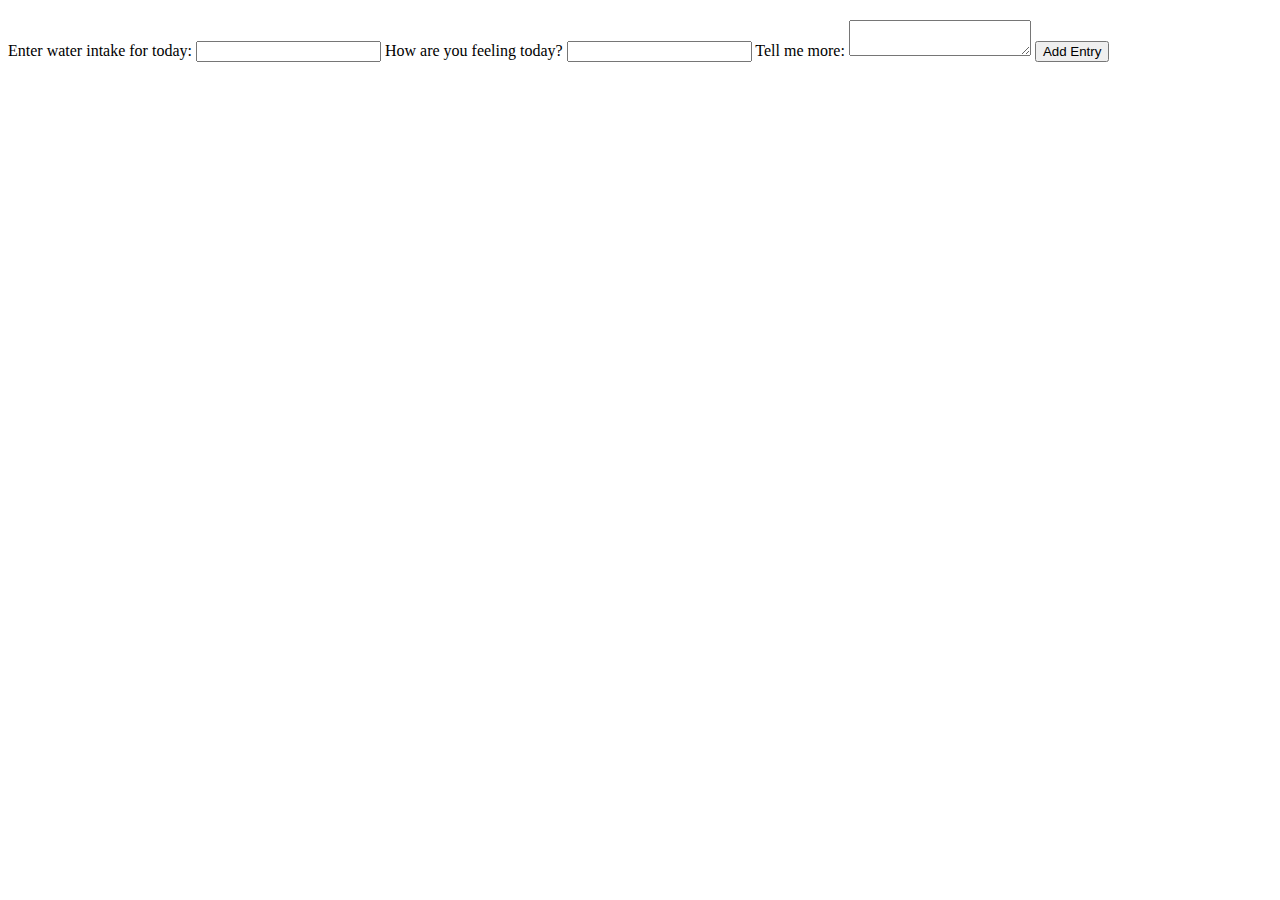
<file: src/main/resources/templates/addEntry.html>
<!DOCTYPE html>
<html lang="en" xmlns:th="https://www.thymeleaf.org/">
<head th:replace="fragments :: head">
</head>
<body class="container">
<nav th:replace="fragments :: navigation"></nav>
<h2 th:replace="fragments :: title"></h2>
<form class="form-horizontal" method="post" action="/allEntries">
    <label>Enter water intake for today: </label>
    <input class="form-control" type="text" name="dailyWaterLog">
    <label>How are you feeling today? </label>
    <input class="form-control" type="text" name="mood">
    <label>Tell me more: </label>
    <textarea class="form-control" name="detailedEntry"></textarea>
    <input type="submit" value="Add Entry">
</form>

</body>
<footer th:replace="fragments :: footer"></footer>
</html>
</file>
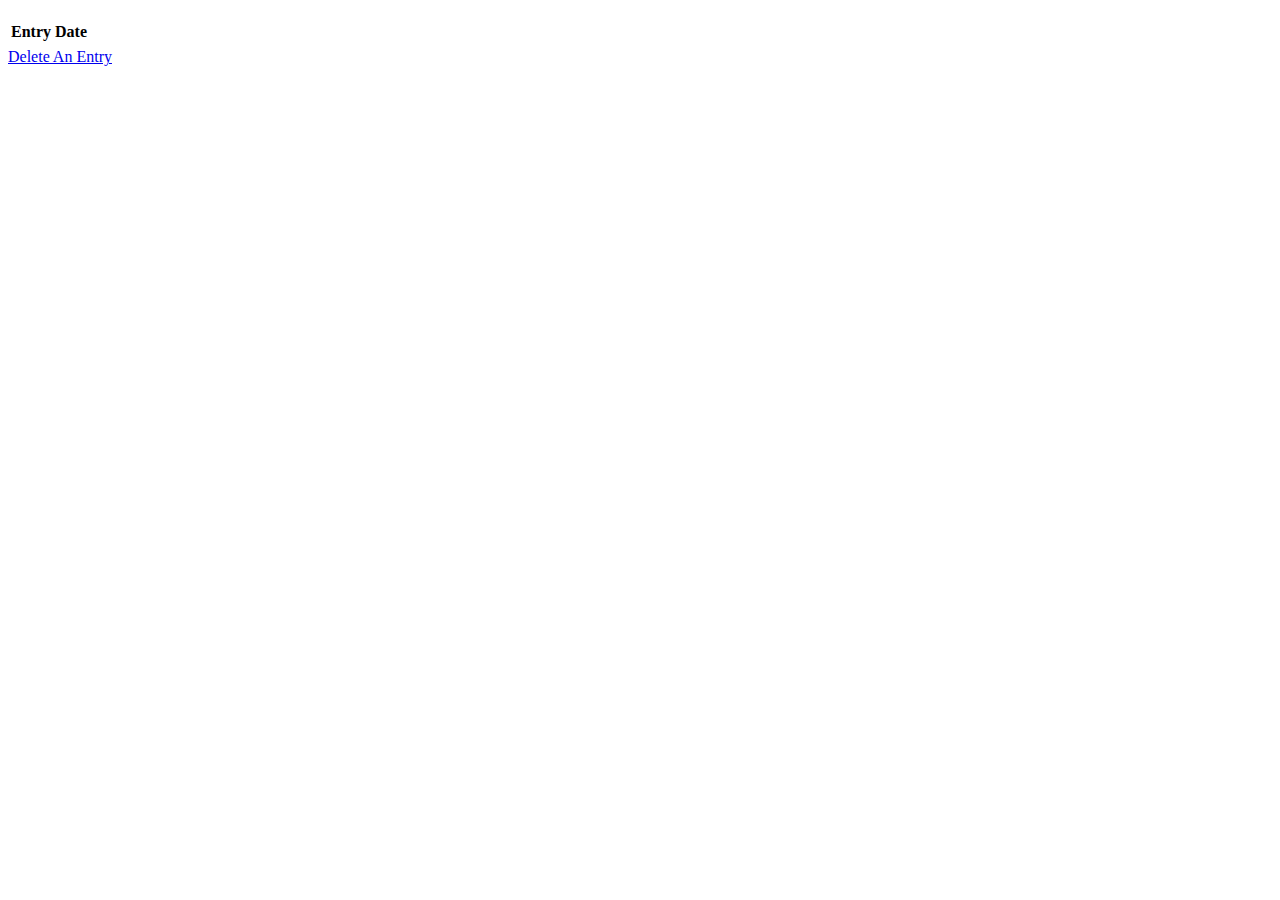
<file: src/main/resources/templates/allEntries.html>
<!DOCTYPE html>
<html lang="en" xmlns:th="https://www.thymeleaf.org/">
<head th:replace="fragments :: head">
</head>
<body class="container">
<nav th:replace="fragments :: navigation"></nav>
<h2 th:replace="fragments :: title"></h2>
<table class="table table-striped">
    <thead>
    <tr>
        <th>Entry Date</th>
    </tr>
    </thead>
    <tr th:each="entry : ${entries}">
        <td ><a class="detail-link" th:href="'/detail?entryId= ' + ${entry.id}" th:text="${entry.today}"></a></td>
    </tr>
</table>
<a href="/delete">Delete An Entry</a>
</body>
<footer th:replace="fragments :: footer"></footer>
</html>
</file>
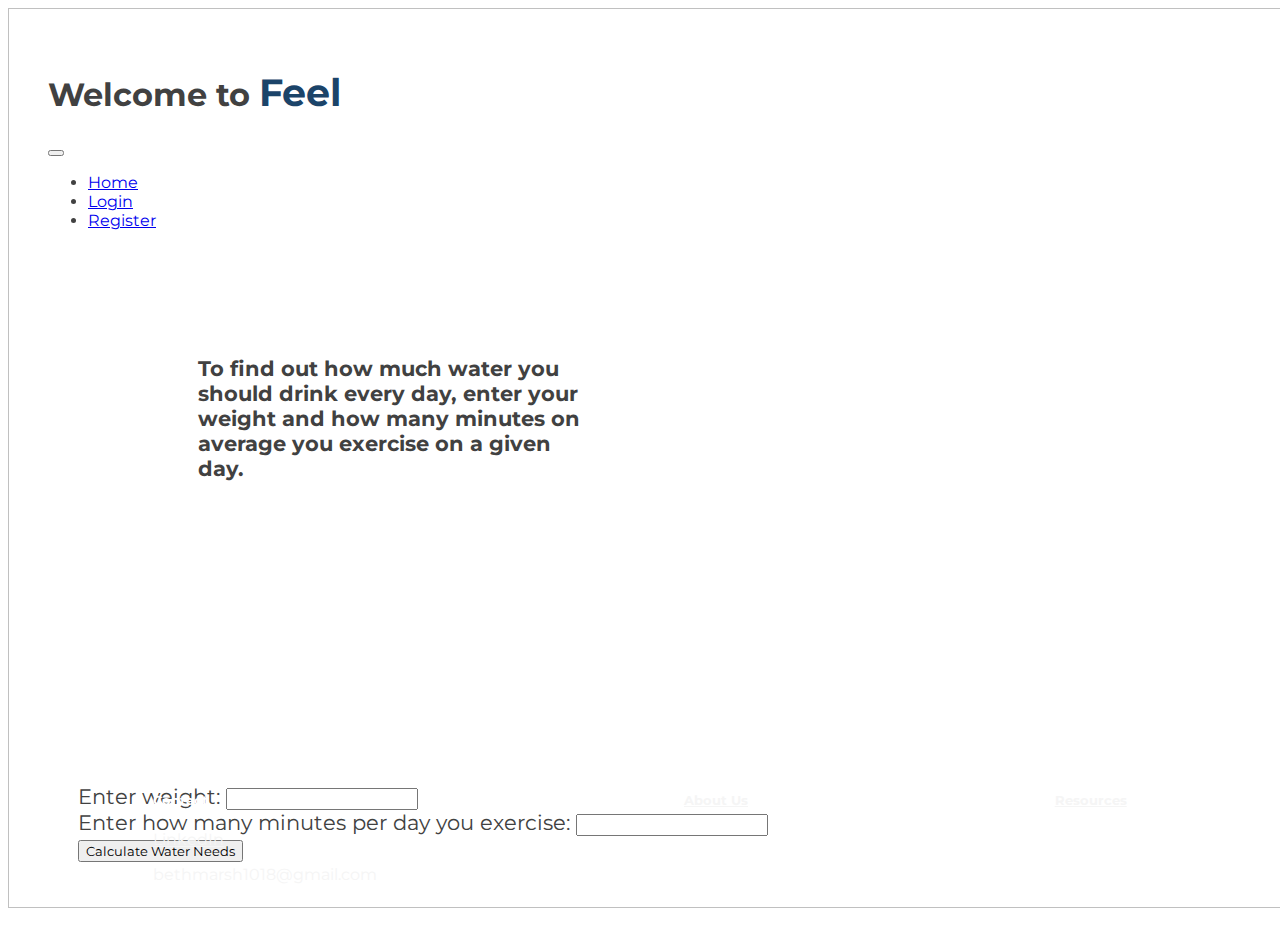
<file: src/main/resources/templates/check-needs.html>
<!DOCTYPE html>
<html lang="en" xmlns:th="https://www.thymeleaf.org/">
<head>
    <meta charset="UTF-8" />
    <meta http-equiv="X-UA-Compatible" content="IE=edge" />
    <meta name="viewport" content="width=device-width, initial-scale=1.0" />
    <script src="https://cdn.jsdelivr.net/npm/bootstrap@5.2.0/dist/js/bootstrap.min.js"></script>
    <link
            rel="stylesheet"
            href="https://cdn.jsdelivr.net/npm/bootstrap@5.2.3/dist/css/bootstrap.min.css"
            integrity="sha384-rbsA2VBKQhggwzxH7pPCaAqO46MgnOM80zW1RWuH61DGLwZJEdK2Kadq2F9CUG65"
            crossorigin="anonymous"
    />
    <link rel="preconnect" href="https://fonts.googleapis.com" />
    <link rel="preconnect" href="https://fonts.gstatic.com" crossorigin />
    <link
            href="https://fonts.googleapis.com/css2?family=Montserrat&display=swap"
            rel="stylesheet"
    />
    <style>
      * {
        font-family: "Montserrat", sans-serif;
        }
    .navbar {
        padding: 40px;
      }

      .background-image {
        height: 100vh;
        width: 100%;
        position: absolute;
      }
      .navbar,
      .form {
        color: #414141;
        position: relative;
      }

      .form {
        margin: 70px;
        font-size: 1.3em;
      }
      .instructions {
        height: 400px;
        width: 400px;
        margin-left: 120px;
      }
    .logo {
        font-weight: bold;
        color:#1b4469;
        font-size: larger;
      }

      footer {
        width: 100%;
        position: absolute;
        bottom: 0;
        left: 0;
        display: flex;
        justify-content: space-around;
        color: white;
}
    .footer-link {
        color: #f5f5f5;
        }


    </style>
    <title>Feel</title>
</head>
<body>
<image class="background-image" th:src="@{/img/water-drop-image.jpg}">
    <nav class="navbar navbar-expand-lg bg-body-tertiary">
        <div class="container-fluid">
            <h1 class="display-6" href="#">Welcome to <span class="logo">Feel</span></h1>
            <button
                    class="navbar-toggler"
                    type="button"
                    data-bs-toggle="collapse"
                    data-bs-target="#navbarNav"
                    aria-controls="navbarNav"
                    aria-expanded="false"
                    aria-label="Toggle navigation"
            >
                <span class="navbar-toggler-icon"></span>
            </button>
            <div
                    class="collapse navbar-collapse d-flex justify-content-end"
                    id="navbarNav"
            >
                <ul class="navbar-nav">
                    <li class="nav-item">
                        <a class="nav-link active" aria-current="page" href="/">Home</a>
                    </li>
                    <li class="nav-item">
                        <a class="nav-link" href="/login">Login</a>
                    </li>
                    <li class="nav-item">
                        <a class="nav-link" href="/register">Register</a>
                    </li>

                </ul>
            </div>
        </div>
    </nav>
    <div class="container form d-flex flex-wrap justify-content-between">
        <h4 class="instructions">
            To find out how much water you should drink every day, enter your
            weight and how many minutes on average you exercise on a given day.
        </h4>
        <form method="post" action="/water-needs-teaser">
            <div class="mb-3 form-group">
                <label class="form-label">Enter weight: </label>
                <input class="form-control" th:field="${waterNeeds.weight}" />
            </div>
            <div class="mb-3 form-group">
                <label class="form-label"
                >Enter how many minutes per day you exercise:
                </label>
                <input
                        class="form-control"
                        th:field="${waterNeeds.dailyActivityTime}"
                />
            </div>
            <div class="form-group">
                <input type="submit" value="Calculate Water Needs"/>
            </div>
        </form>
    </div>
</image>
</body>
<footer th:fragment = "footer" class="footer">
    <div class="footer-item">
        <h5>Contact</h5>
        <a class="footer-link" href="https://www.linkedin.com/in/beth-marshall-philadelphia/">LinkedIn</a>
        <p class="footer-link">bethmarsh1018@gmail.com</p>
    </div>
    <div class="footer-item">
        <h5><a class="footer-link" href="/links/about">About Us</a></h5>
    </div>
    <div class="footer-item">
        <h5><a class="footer-link" href="/links/resources">Resources</a></h5>
    </div>
</footer>
</html>
</file>
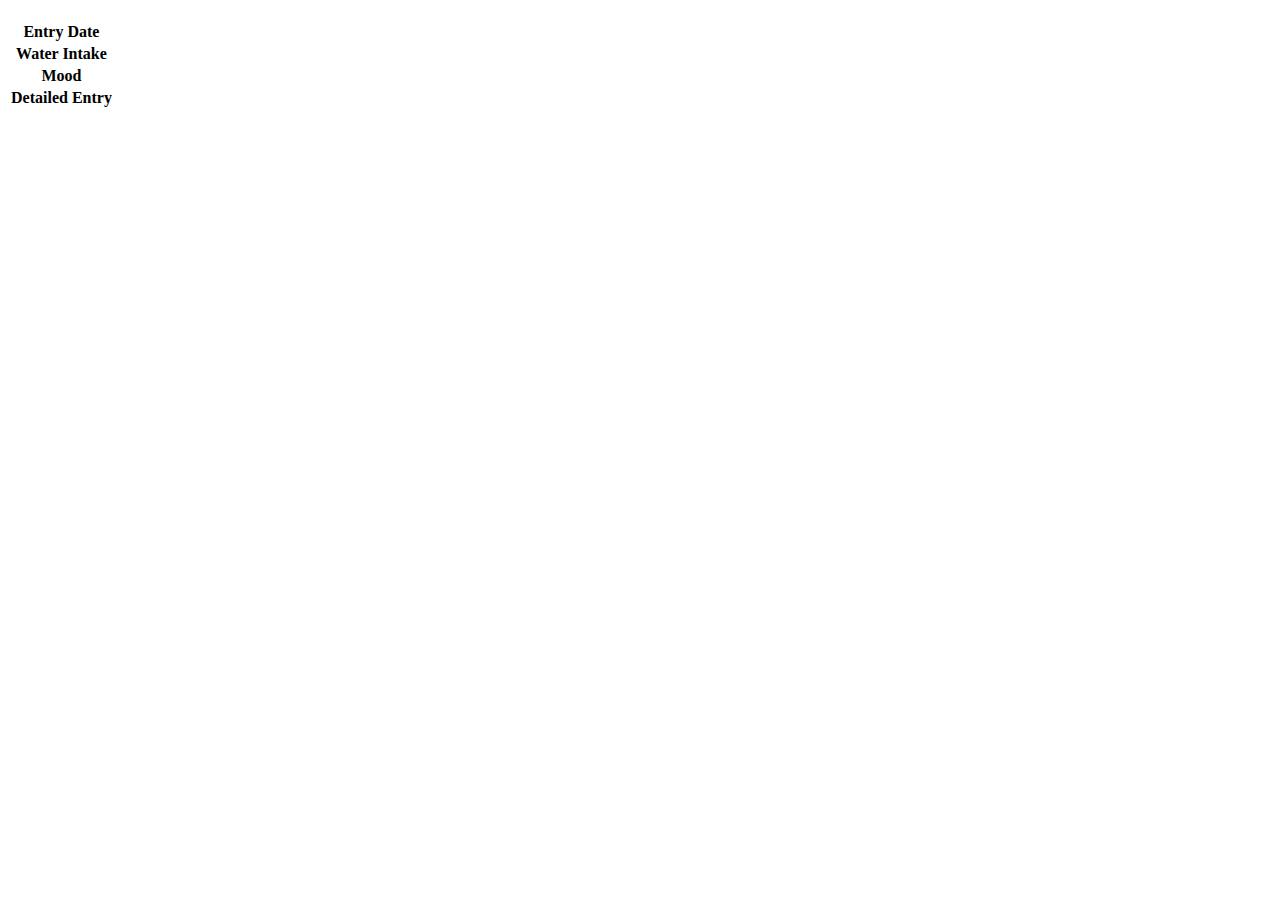
<file: src/main/resources/templates/detail.html>
<!DOCTYPE html>
<html lang="en" xmlns:th="https://www.thymeleaf.org/">
<head th:replace="fragments :: head">
</head>
<body class="container">
<nav th:replace="fragments :: navigation"></nav>
<h2 th:replace = "fragments :: title"></h2>
<table class="table table-striped">
        <tr>
            <th>Entry Date</th>
            <td th:text="${entry.today}"></td>
        </tr>
        <tr>
            <th>Water Intake</th>
            <td th:text="${entry.dailyWaterLog}"></td>
        </tr>
        <tr>
            <th>Mood</th>
            <td th:text="${entry.mood}"></td>
        </tr>
        <tr>
            <th>Detailed Entry</th>
            <td th:text="${entry.detailedEntry}"></td>
        </tr>
</table>
</body>
<footer th:replace="fragments :: footer"></footer>
</html>
</file>
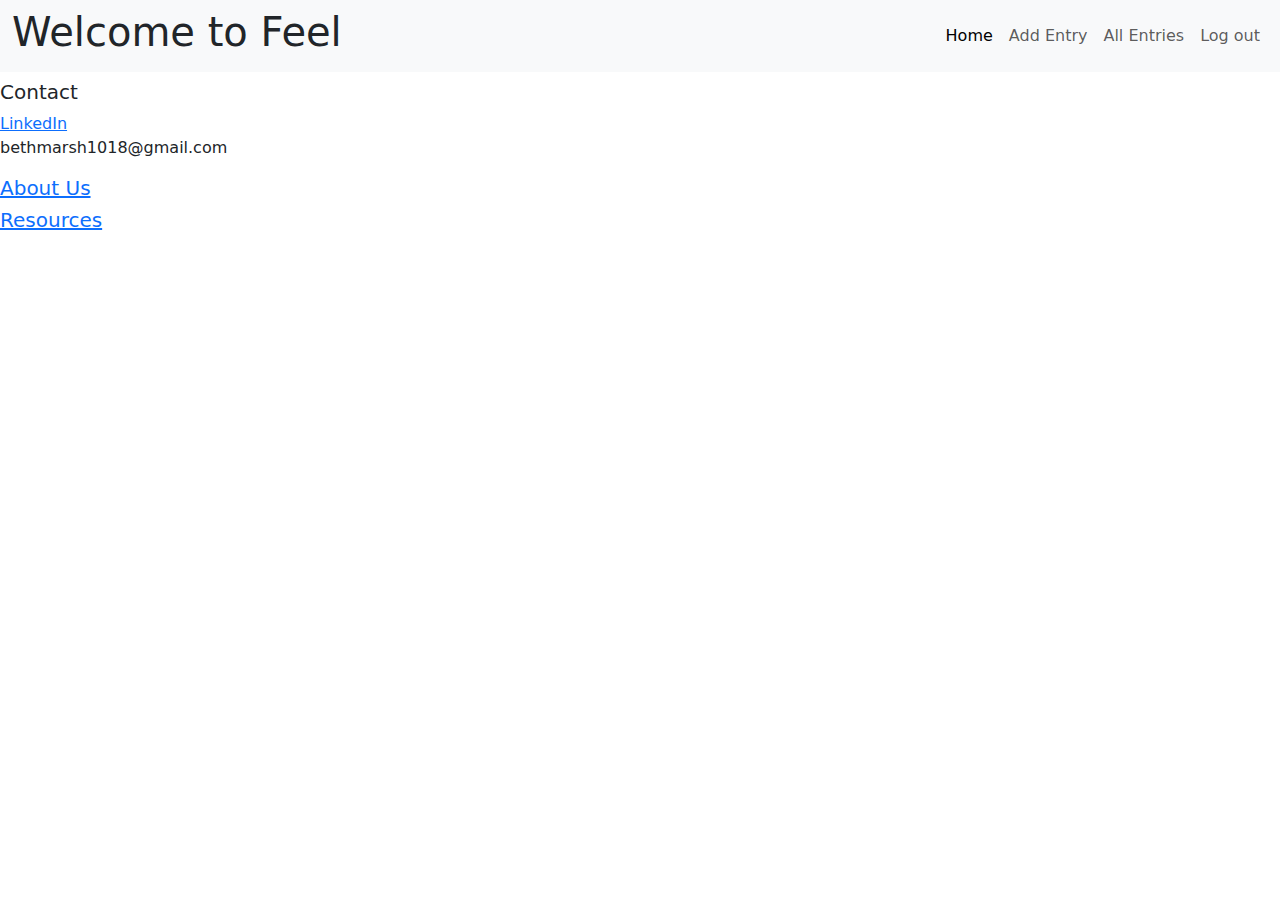
<file: src/main/resources/templates/fragments.html>
<!DOCTYPE html>
<html lang="en" xmlns:th="https://www.thymeleaf.org/">
<head th:fragment="head">
    <meta charset="UTF-8"/>
    <title>Feel</title>
    <script src="https://cdn.jsdelivr.net/npm/bootstrap@5.2.0/dist/js/bootstrap.min.js"></script>
    <link rel="stylesheet" href="https://cdn.jsdelivr.net/npm/bootstrap@5.2.0/dist/css/bootstrap.min.css">
    <link rel="stylesheet" th:href="@{/styles.css}">
    <link rel="preconnect" href="https://fonts.googleapis.com"><link rel="preconnect" href="https://fonts.gstatic.com" crossorigin><link href="https://fonts.googleapis.com/css2?family=Montserrat&display=swap" rel="stylesheet">
</head>
<body>
<nav th:fragment = "navigation" class="navbar navbar-expand-lg bg-body-tertiary">
    <div class="container-fluid">
        <h1 class="display-6" href="#">Welcome to <span class="logo">Feel</span></h1>
        <button
                class="navbar-toggler"
                type="button"
                data-bs-toggle="collapse"
                data-bs-target="#navbarNav"
                aria-controls="navbarNav"
                aria-expanded="false"
                aria-label="Toggle navigation"
        >
            <span class="navbar-toggler-icon"></span>
        </button>
        <div
                class="collapse navbar-collapse d-flex justify-content-end"
                id="navbarNav"
        >
            <ul class="navbar-nav">
                <li class="nav-item">
                    <a class="nav-link active" aria-current="page" href="/">Home</a>
                </li>
                <li class="nav-item">
                    <a class="nav-link" href="/entries/addEntry">Add Entry</a>
                </li>
                <li class="nav-item">
                    <a class="nav-link" href="/entries/allEntries">All Entries</a>
                </li>
                <li class="nav-item">
                    <a class="nav-link" href="/logout">Log out</a>
                </li>

            </ul>
        </div>
    </div>
</nav>
<h2 th:fragment = "title" th:text="${title}"></h2>

</body>
<footer th:fragment = "footer" class="footer">
    <div class="footer-item">
        <h5>Contact</h5>
        <a class="footer-link" href="https://www.linkedin.com/in/beth-marshall-philadelphia/">LinkedIn</a>
        <p class="footer-link">bethmarsh1018@gmail.com</p>
    </div>
    <div class="footer-item">
        <h5><a class="footer-link" href="/links/about">About Us</a></h5>
    </div>
    <div>
        <h5><a class="footer-link" href="/links/resources">Resources</a></h5>
    </div>
</footer>
</html>
</file>
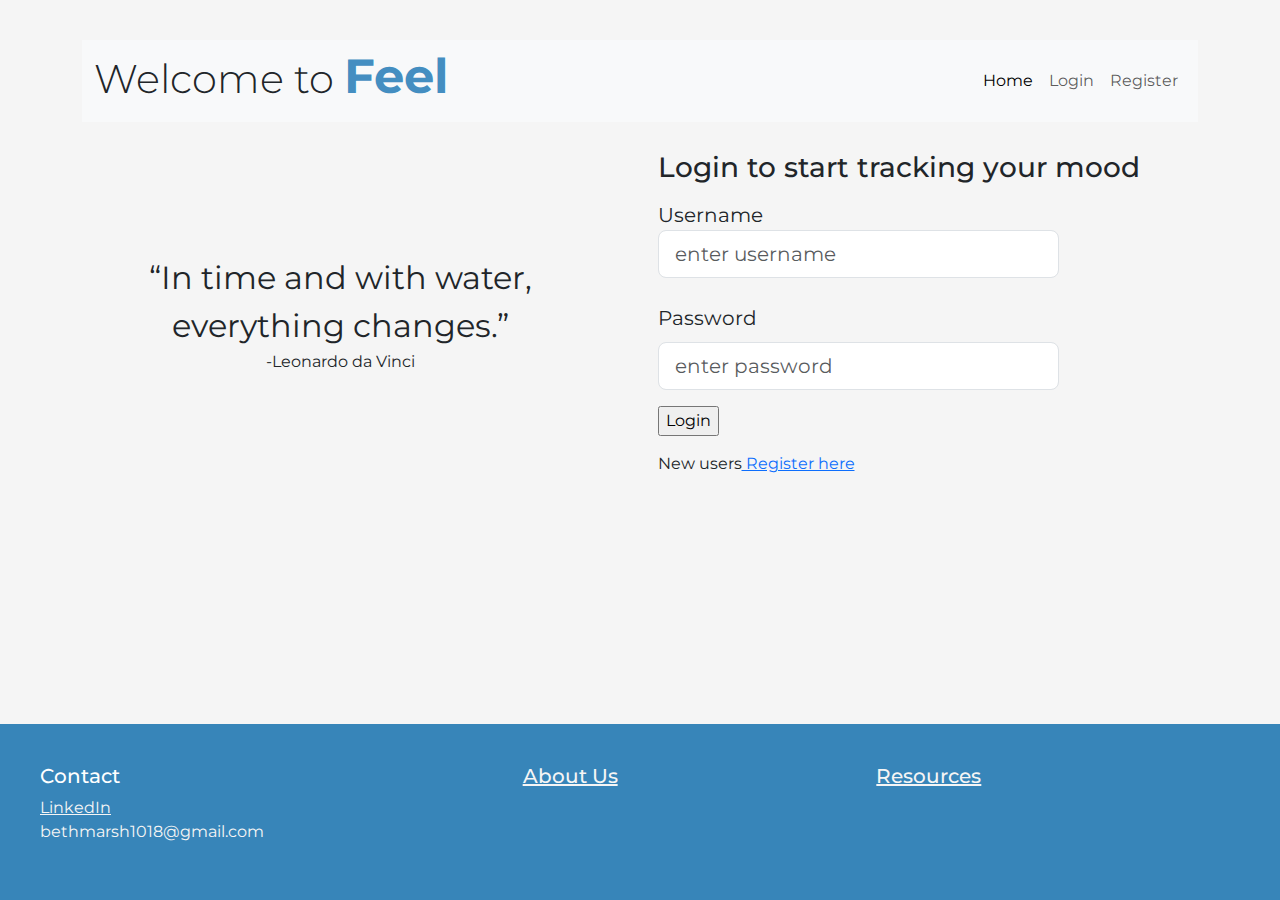
<file: src/main/resources/templates/login.html>
<!DOCTYPE html>
<html lang="en" xmlns:th="https://www.thymeleaf.org/">
<head>
    <meta charset="UTF-8"/>
    <script src="https://cdn.jsdelivr.net/npm/bootstrap@5.2.0/dist/js/bootstrap.min.js"></script>
    <link rel="stylesheet" href="https://cdn.jsdelivr.net/npm/bootstrap@5.2.0/dist/css/bootstrap.min.css">
    <!--    <link rel="stylesheet" th:href="@{/styles.css}">-->
    <link rel="preconnect" href="https://fonts.googleapis.com"><link rel="preconnect" href="https://fonts.gstatic.com" crossorigin><link href="https://fonts.googleapis.com/css2?family=Montserrat&display=swap" rel="stylesheet">
    <style>
        body {
            font-family: "Montserrat", sans-serif;
            background: #f5f5f5;
            }
        .main-container {

            display: flex;
            justify-content: space-around;
            align-items: center;
            }
        .quote-container {
            display: flex;
            flex-direction: column;
            justify-content: center;
            align-items: center;
            height: 400px;
            width: 400px;
            }
        q {
            font-size: xx-large;
            text-align: center;
           }

          footer {
    width: 100%;
    position: absolute;
    bottom: 0;
    left: 0;
    display: grid;
    grid-template-columns: auto auto auto;
    background: #3785B9;
    padding: 40px;
    color: white;
}
    .footer-link {
        color: #f5f5f5;
        }
        .logo {
        font-weight: bold;
        color: #448ec1;
        font-size: larger;
      }
      .navbar {
        margin-top: 40px;
      }
    </style>
</head>
<body class="container">
<nav class="navbar navbar-expand-lg bg-body-tertiary">
    <div class="container-fluid">
        <h1 class="display-6" href="#">
            Welcome to <span class="logo">Feel</span>
        </h1>
        <button
                class="navbar-toggler"
                type="button"
                data-bs-toggle="collapse"
                data-bs-target="#navbarNav"
                aria-controls="navbarNav"
                aria-expanded="false"
                aria-label="Toggle navigation"
        >
            <span class="navbar-toggler-icon"></span>
        </button>
        <div
                class="collapse navbar-collapse d-flex justify-content-end"
                id="navbarNav"
        >
            <ul class="navbar-nav">
                <li class="nav-item">
                    <a class="nav-link active" aria-current="page" href="/">Home</a>
                </li>
                <li class="nav-item">
                    <a class="nav-link" href="/login">Login</a>
                </li>
                <li class="nav-item">
                    <a class="nav-link" href="/register">Register</a>
                </li>
            </ul>
        </div>
    </div>
</nav>
<div class="main-container">
    <div class="quote-container">
        <q>In time and with water, everything changes.</q><p> -Leonardo da Vinci</p>
    </div>
    <div class="login-container">
    <h3>Login to start tracking your mood</h3>
    <form method="post" id="login-form" class="mt-3">
        <div class="form-group col mb-3">
            <lable class="col-lg-2 col-form-label-lg">Username</lable>
            <div class="col-sm-10">
                <input type="text" id="username" class="form-control form-control-lg" placeholder="enter username" th:field="${loginFormDTO.username}">
            </div>
            <p class="error" th:errors="${loginFormDTO.username}"></p>
        </div>
        <div class="form-group col mb-3">
            <label class="col-lg-2 col-form-label-lg">Password</label>
            <div class="col-sm-10">
                <input type="password" id="password" class="form-control form-control-lg" placeholder="enter password" th:field="${loginFormDTO.password}">
            </div>
            <p class="error" th:error="${loginFormDTO.password}"></p>
        </div>
        <div class="form-group mt-3">
            <input type="submit" value="Login" id="login">
        </div>
    </form>
        <div class="form-group mt-3">
            <p type="button" id="sign-up">New users<a href="/register"> Register here</a></p>
        </div>
    </div>

</div>
</body>
<footer th:fragment = "footer" class="footer">
    <div class="footer-item">
        <h5>Contact</h5>
        <a class="footer-link" href="https://www.linkedin.com/in/beth-marshall-philadelphia/">LinkedIn</a>
        <p class="footer-link">bethmarsh1018@gmail.com</p>
    </div>
    <div class="footer-item">
        <h5><a class="footer-link" href="/links/about">About Us</a></h5>
    </div>
    <div class="footer-item">
        <h5><a class="footer-link" href="/links/resources">Resources</a></h5>
    </div>
</footer>
</html>
</file>
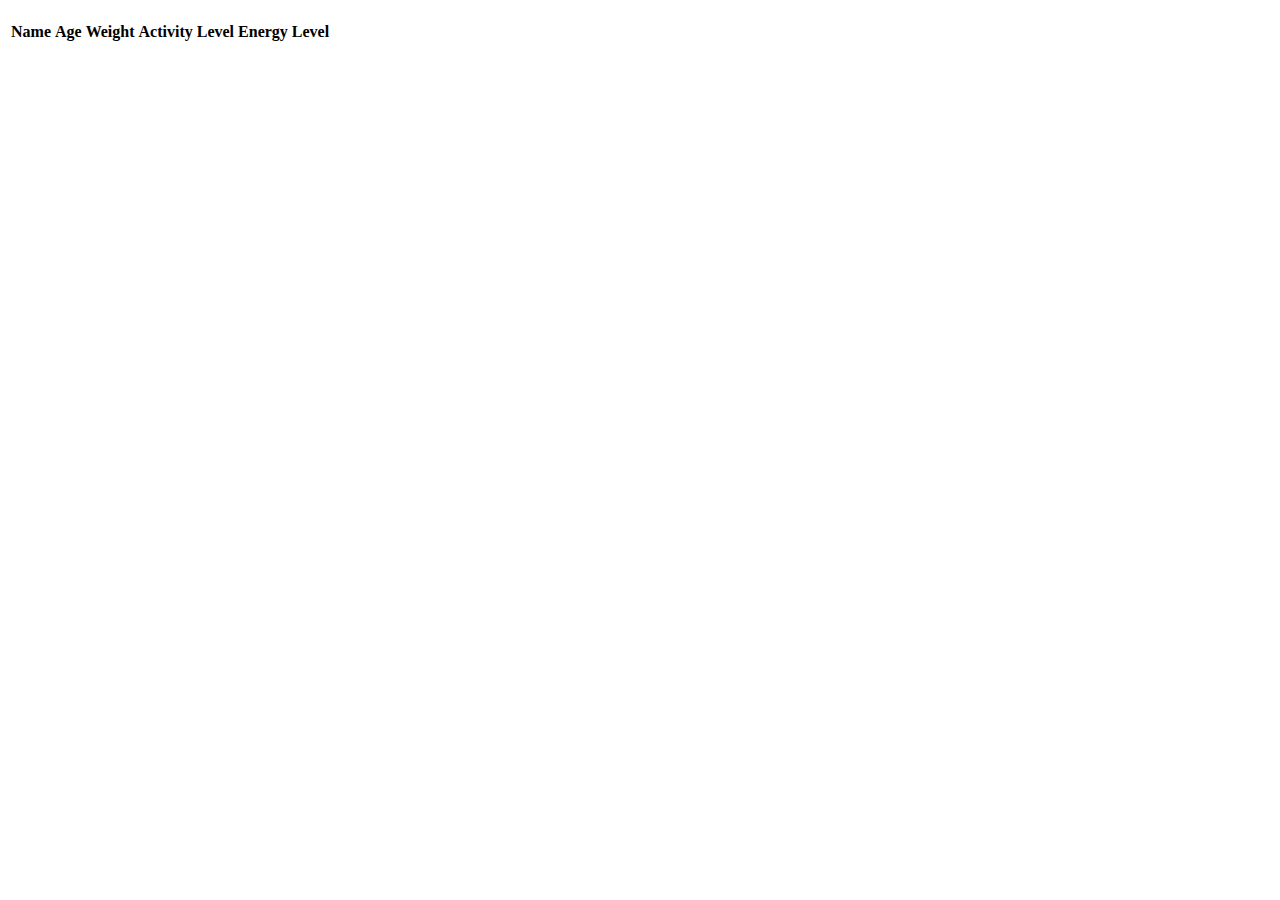
<file: src/main/resources/templates/profile-view.html>
<!DOCTYPE html>
<html lang="en" xmlns:th="https://www.thymeleaf.org/">
<head th:replace="fragments :: head">
</head>
<body class="container">
<nav th:replace="fragments :: navigation"></nav>
<h2 th:replace="fragments :: title"></h2>

<table class="table table-bordered border-info">
    <thead>
    <tr>
        <th>Name</th>
        <th>Age</th>
        <th>Weight</th>
        <th>Activity Level</th>
        <th>Energy Level</th>
    </tr>
    </thead>
    <tr th:each="profileDetail : ${profileDetails}">
        <td th:text="${profileDetail.name}"></td>
        <td th:text="${profileDetail.age}"></td>
        <td th:text="${profileDetail.weight}"></td>
        <td th:text="${profileDetail.activityLevel}"></td>
        <td th:text="${profileDetail.energyLevel}"></td>
    </tr>
</table>
</body>
<footer th:replace="fragments :: footer"></footer>
</html>
</file>
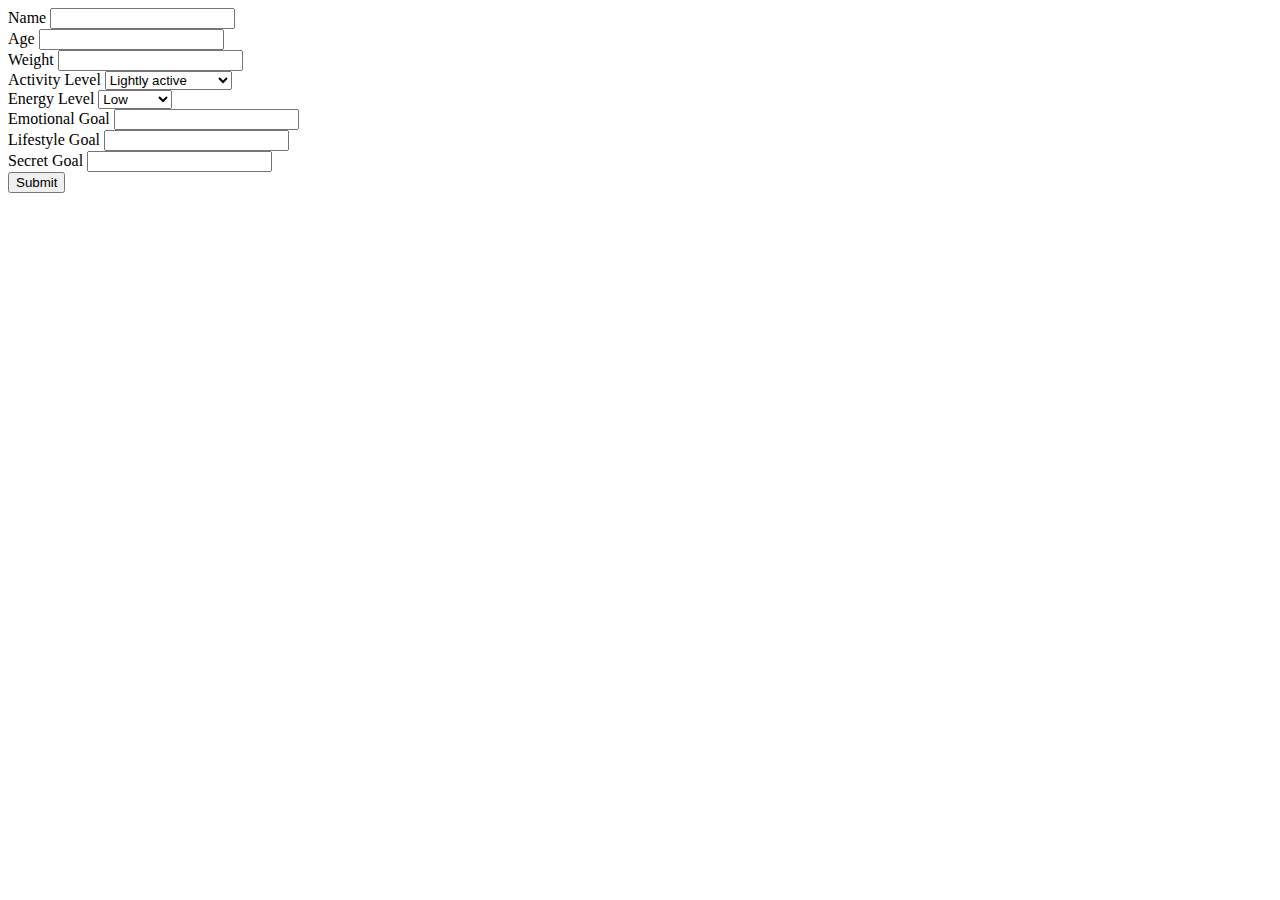
<file: src/main/resources/templates/profile.html>
<html lang="en" xmlns:th="https://www.thymeleaf.org/">
<head th:replace="fragments :: head">
</head>
<body class="container">
<nav th:replace="fragments :: navigation"></nav>
<h2 th:replace="fragments :: title"></h2>
<form class="profile" method="post" action="/profile-view">
        <div class="form-group row">
            <label class="col-sm-2 col-form-label">Name</label>
                <input type="text" class="form-control" name="name">
        </div>
        <div class="form-group row">
            <label class="col-sm-2 col-form-label">Age</label>
                <input type="text" class="form-control" name="age">
        </div>
    <div class="form-group row">
        <label class="col-sm-2 col-form-label">Weight</label>
            <input type="text" class="form-control" name="weight">
    </div>
    <div class="form-group row">
        <label class="col-sm-2 col-form-label">Activity Level
            <select name="activityLevel">
                <option th:value="Lightly">Lightly active</option>
                <option th:value="Moderately">Moderately active</option>
                <option th:value="Highly">Highly active</option>
            </select>
        </label>
    </div>
    <div class="form-group row">
        <label class="col-sm-2 col-form-label">Energy Level
        <select name="energyLevel">
            <option th:value="Low">Low</option>
            <option th:value="Baseline">Baseline</option>
            <option th:value="High">High</option>
        </select>
        </label>
    </div>
    <div class="form-group row">
        <label class="col-sm-2 col-form-label">Emotional Goal</label>
            <input type="text" class="form-control" name="emotionalGoals">
    </div>
    <div class="form-group row">
        <label class="col-sm-2 col-form-label">Lifestyle Goal</label>
            <input type="text" class="form-control" name="lifeImprovement">
    </div>
    <div class="form-group row">
        <label class="col-sm-2 col-form-label">Secret Goal</label>
            <input type="text" class="form-control" name="secretGoal">
    </div>
    <input type="submit" value="Submit">
</form>
</body>
<footer th:replace="fragments :: footer"></footer>
</html>
</file>
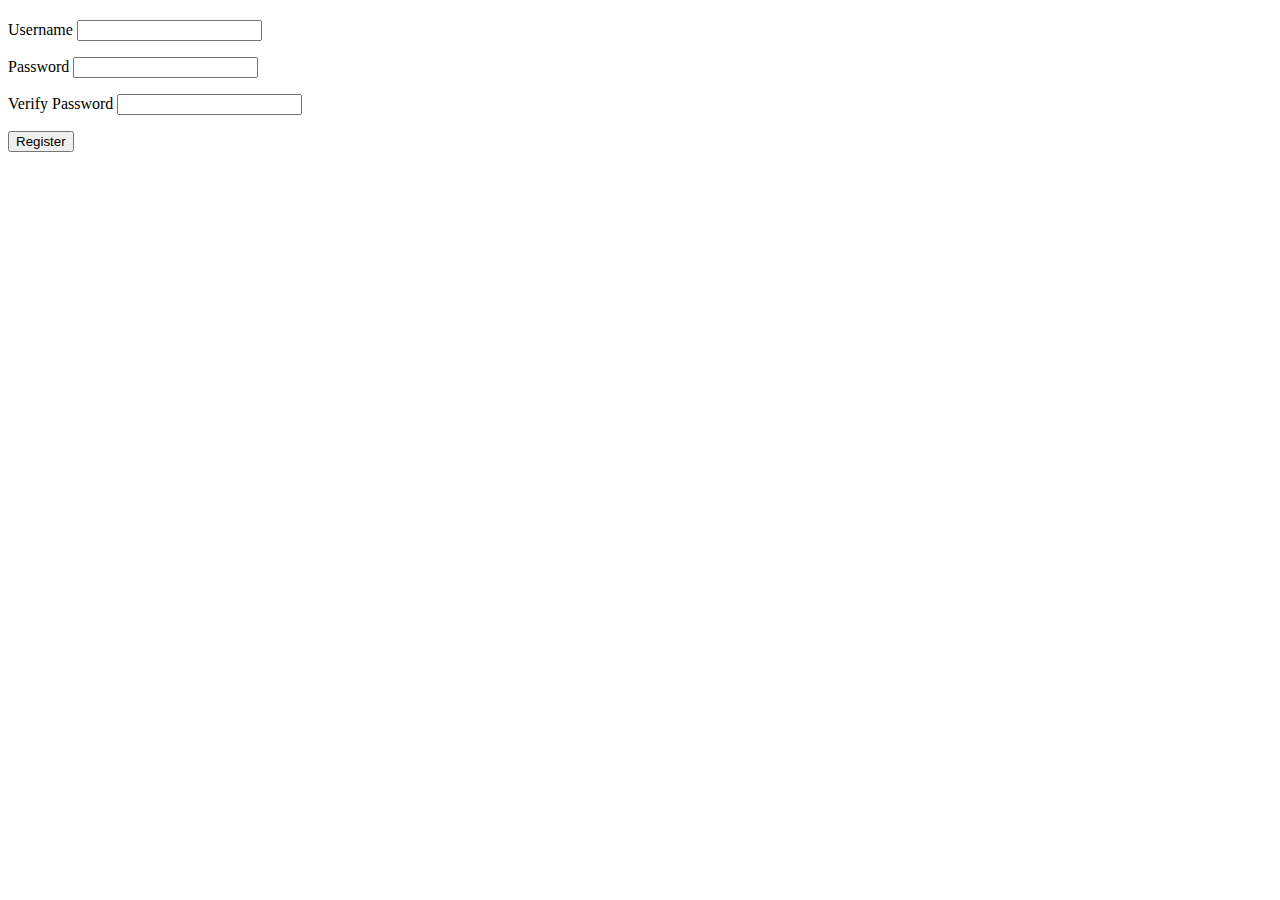
<file: src/main/resources/templates/register.html>
<!DOCTYPE html>
<html lang="en" xmlns:th="https://www.thymeleaf.org/">
<head th:replace="fragments :: head">
</head>
<body class="container">
<nav th:replace="fragments :: navigation"></nav>
<h2 th:replace="fragments :: title"></h2>
<form method="post">
    <div class="form-group">
        <label>
            Username
            <input class="form-control" th:field="${registerFormDTO.username}" />
        </label>
        <p class="error" th:errors="${registerFormDTO.username}"></p>
    </div>
    <div class="form-group">
        <label>
            Password
            <input class="form-control" th:field="${registerFormDTO.password}" />
            <p class="error" th:errors="${registerFormDTO.password}"></p>
        </label>
    </div>
    <div class="form-group">
        <label>
            Verify Password
            <input class="form-control" th:field="${registerFormDTO.verifyPassword}" />
            <p class="error" th:errors="${registerFormDTO.verifyPassword}"></p>
        </label>
    </div>
    <input type="submit" class="btn btn-primary" value="Register"/>
</form>
</body>
</html>
</file>
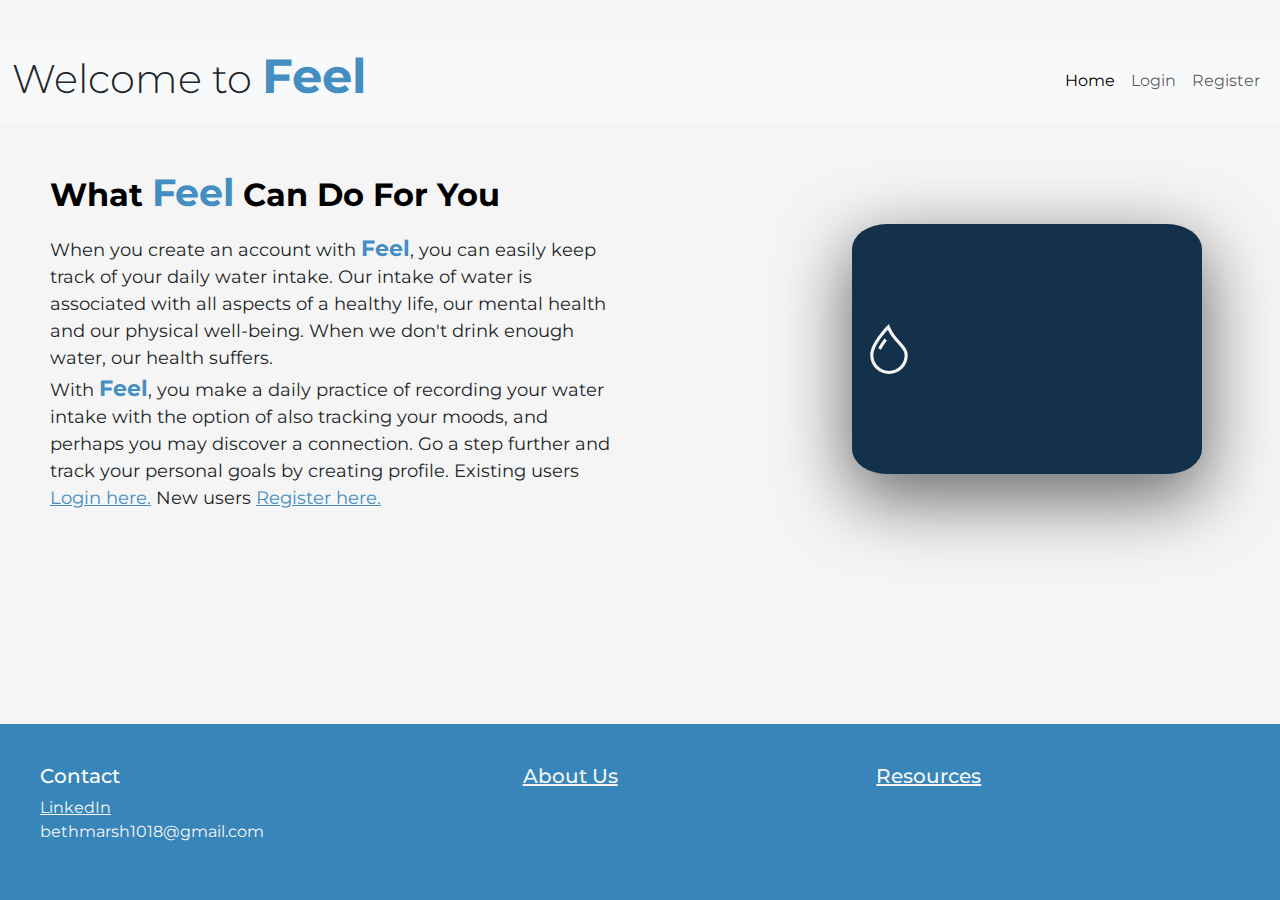
<file: src/main/resources/templates/water-needs-teaser.html>
<html lang="en" xmlns:th="https://www.thymeleaf.org/" >
<head th:fragment="head">
        <meta charset="UTF-8" />
        <meta http-equiv="X-UA-Compatible" content="IE=edge" />
        <meta name="viewport" content="width=device-width, initial-scale=1.0" />
        <title>Feel</title>
        <script src="https://cdn.jsdelivr.net/npm/bootstrap@5.2.0/dist/js/bootstrap.min.js"></script>
        <link
                rel="stylesheet"
                href="https://cdn.jsdelivr.net/npm/bootstrap@5.2.0/dist/css/bootstrap.min.css"
        />
        <!--    <link rel="stylesheet" th:href="@{/styles.css}">-->
        <link rel="preconnect" href="https://fonts.googleapis.com" />
        <link rel="preconnect" href="https://fonts.gstatic.com" crossorigin />
        <link
                href="https://fonts.googleapis.com/css2?family=Montserrat&display=swap"
                rel="stylesheet"
        />

        <style>
      body {
        font-family: "Montserrat", sans-serif;
        background: #f5f5f5;
      }
      .description {
        padding: 60px 50px;
      }
      .feel-description {
        font-size: large;

      }
      .link {
        color: #448ec1;
      }
      .logo {
        font-weight: bold;
        color: #448ec1;
        font-size: larger;
      }
      .navbar {
        margin-top: 40px;
      }
      .water-display {
        border-radius: 10%;
        margin-left: 200px;
        height: 250px;
        width: 350px;
        background-color: #13314b;
        color: #f5f5f5;
        box-shadow: rgba(0, 0, 0, 0.56) 0px 22px 70px 4px;
      }
      footer {
    width: 100%;
    position: absolute;
    bottom: 0;
    left: 0;
    display: grid;
    grid-template-columns: auto auto auto;
    background: #3785B9;
    padding: 40px;
    color: white;
}
    .footer-link {
        color: #f5f5f5;
        }
    </style>
    </head>
<body>
<nav class="navbar navbar-expand-lg bg-body-tertiary">
    <div class="container-fluid">
        <h1 class="display-6" href="#">
            Welcome to <span class="logo">Feel</span>
        </h1>
        <button
                class="navbar-toggler"
                type="button"
                data-bs-toggle="collapse"
                data-bs-target="#navbarNav"
                aria-controls="navbarNav"
                aria-expanded="false"
                aria-label="Toggle navigation"
        >
            <span class="navbar-toggler-icon"></span>
        </button>
        <div
                class="collapse navbar-collapse d-flex justify-content-end"
                id="navbarNav"
        >
            <ul class="navbar-nav">
                <li class="nav-item">
                    <a class="nav-link active" aria-current="page" href="/">Home</a>
                </li>
                <li class="nav-item">
                    <a class="nav-link" href="/login">Login</a>
                </li>
                <li class="nav-item">
                    <a class="nav-link" href="/register">Register</a>
                </li>
            </ul>
        </div>
    </div>
</nav>
<div
        class="
        description
        row row-cols-1 row-cols-md-2
        align-items-md-center
        g-5
        py-5
      "
>
    <div class="col d-flex flex-column align-items-start gap-2">
        <h2 class="fw-bold text-body-emphasis">
            What <span class="logo">Feel</span> Can Do For You
        </h2>
        <p class="feel-description">
            When you create an account with
            <span class="logo">Feel</span>, you can easily keep track of your
            daily water intake. Our intake of water is associated with all aspects
            of a healthy life, our mental health and our physical well-being. When
            we don't drink enough water, our health suffers.<br />
            With
            <span class="logo">Feel</span>, you make a daily practice of recording
            your water intake with the option of also tracking your moods, and
            perhaps you may discover a connection. Go a step further and track
            your personal goals by creating profile. Existing users
            <a class="link" href="/login">Login here.</a>
            New users
            <a class="link" href="/register">Register here.</a>
        </p>
    </div>
    <div class="col">
        <div class="row row-cols-1 row-cols-sm-2 g-4">
            <div class="col water-display d-flex align-items-center gap-2">
                <div>
                    <svg
                            xmlns="http://www.w3.org/2000/svg"
                            width="50"
                            height="50"
                            fill="currentColor"
                            class="bi bi-droplet"
                            viewBox="0 0 16 16"
                    >
                        <path
                                fill-rule="evenodd"
                                d="M7.21.8C7.69.295 8 0 8 0c.109.363.234.708.371 1.038.812 1.946 2.073 3.35 3.197 4.6C12.878 7.096 14 8.345 14 10a6 6 0 0 1-12 0C2 6.668 5.58 2.517 7.21.8zm.413 1.021A31.25 31.25 0 0 0 5.794 3.99c-.726.95-1.436 2.008-1.96 3.07C3.304 8.133 3 9.138 3 10a5 5 0 0 0 10 0c0-1.201-.796-2.157-2.181-3.7l-.03-.032C9.75 5.11 8.5 3.72 7.623 1.82z"
                        />
                        <path
                                fill-rule="evenodd"
                                d="M4.553 7.776c.82-1.641 1.717-2.753 2.093-3.13l.708.708c-.29.29-1.128 1.311-1.907 2.87l-.894-.448z"
                        />
                    </svg>
                </div>
                <h4
                        class="fw-semibold mb-0 text-body-emphasis lh-lg"
                        th:text="${waterNeeds}"
                ></h4>
            </div>
        </div>
    </div>
</div>
</body>
<footer th:fragment = "footer" class="footer">
    <div class="footer-item">
        <h5>Contact</h5>
        <a class="footer-link" href="https://www.linkedin.com/in/beth-marshall-philadelphia/">LinkedIn</a>
        <p class="footer-link">bethmarsh1018@gmail.com</p>
    </div>
    <div class="footer-item">
        <h5><a class="footer-link" href="/links/about">About Us</a></h5>
    </div>
    <div class="footer-item">
        <h5><a class="footer-link" href="/links/resources">Resources</a></h5>
    </div>
</footer>
</html>
</file>
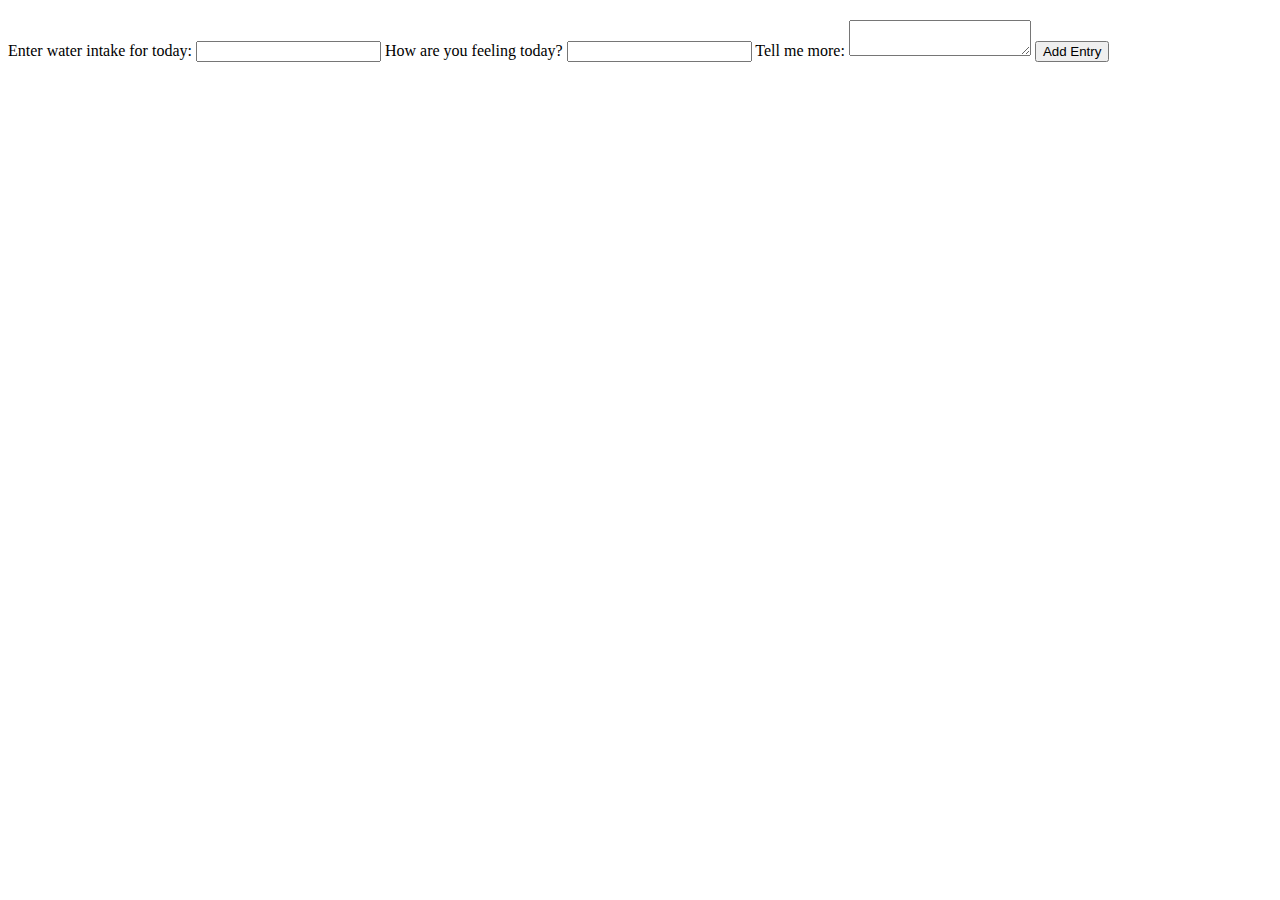
<file: src/main/resources/templates/entries/addEntry.html>
<!DOCTYPE html>
<html lang="en" xmlns:th="https://www.thymeleaf.org/">
<head th:replace="fragments :: head">
</head>
<body class="container">
<nav th:replace="fragments :: navigation"></nav>
<div class="entry-form">
<h2 th:replace="fragments :: title"></h2>
<form class="form-horizontal" method="post" action="/entries/allEntries">
    <label>Enter water intake for today: </label>
    <input class="form-control" type="text" name="dailyWaterLog">
    <label>How are you feeling today? </label>
    <input class="form-control" type="text" name="mood">
    <label>Tell me more: </label>
    <textarea class="form-control" name="detailedEntry"></textarea>
    <input type="submit" value="Add Entry">
</form>
</div>
</body>
<footer th:replace="fragments :: footer"></footer>
</html>
</file>
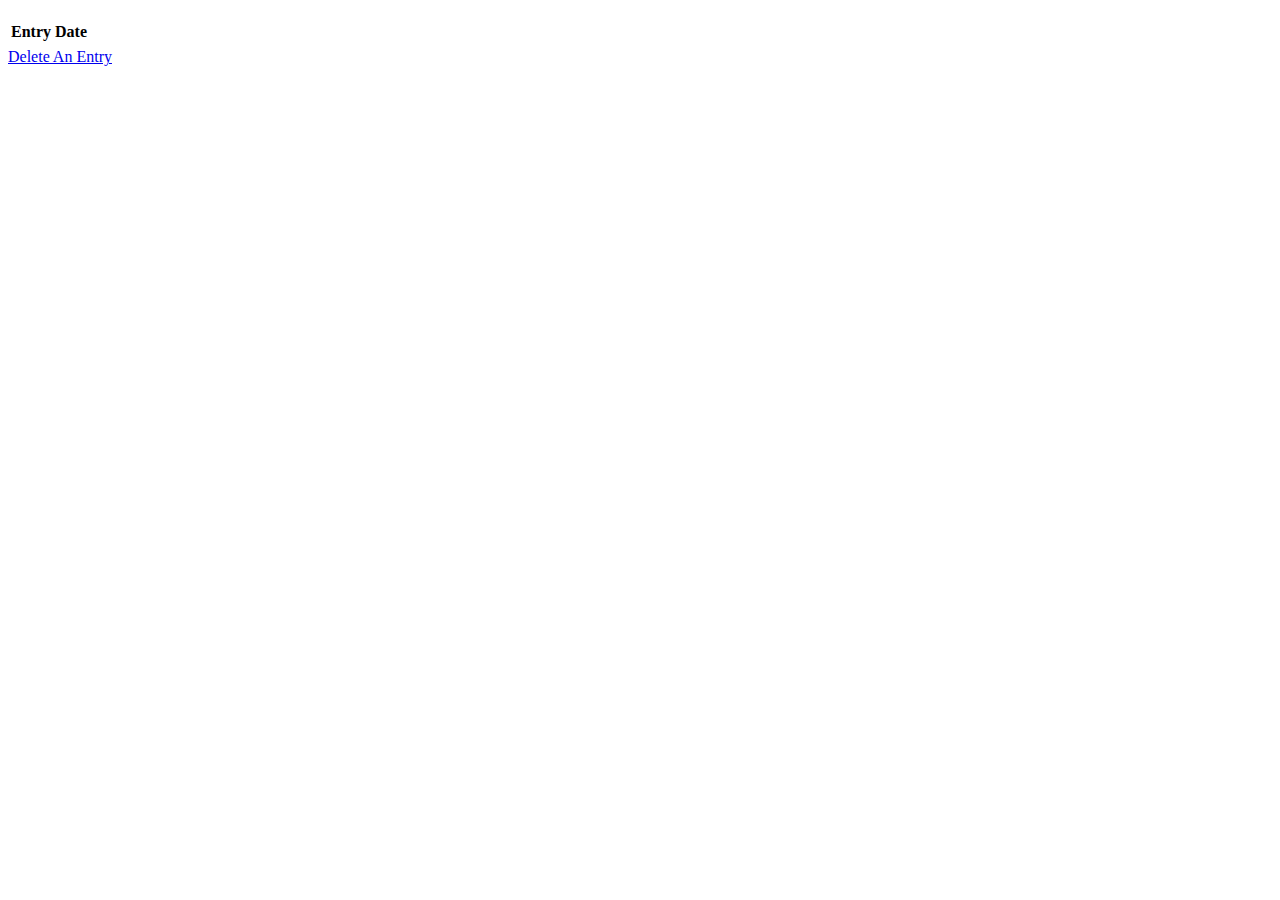
<file: src/main/resources/templates/entries/allEntries.html>
<!DOCTYPE html>
<html lang="en" xmlns:th="https://www.thymeleaf.org/">
<head th:replace="fragments :: head">
</head>
<body class="container">
<nav th:replace="fragments :: navigation"></nav>
<div class="entries-table">
<h2 th:replace="fragments :: title"></h2>
<table class="table table-striped">
    <thead>
    <tr>
        <th>Entry Date</th>
    </tr>
    </thead>
    <tr th:each="entry : ${entries}">
        <td ><a class="detail-link" th:href="'/entries/detail?entryId= ' + ${entry.id}" th:text="${entry.today}"></a></td>
    </tr>
</table>
</div>
<a href="/entries/delete">Delete An Entry</a>
</body>
<footer th:replace="fragments :: footer"></footer>
</html>
</file>
